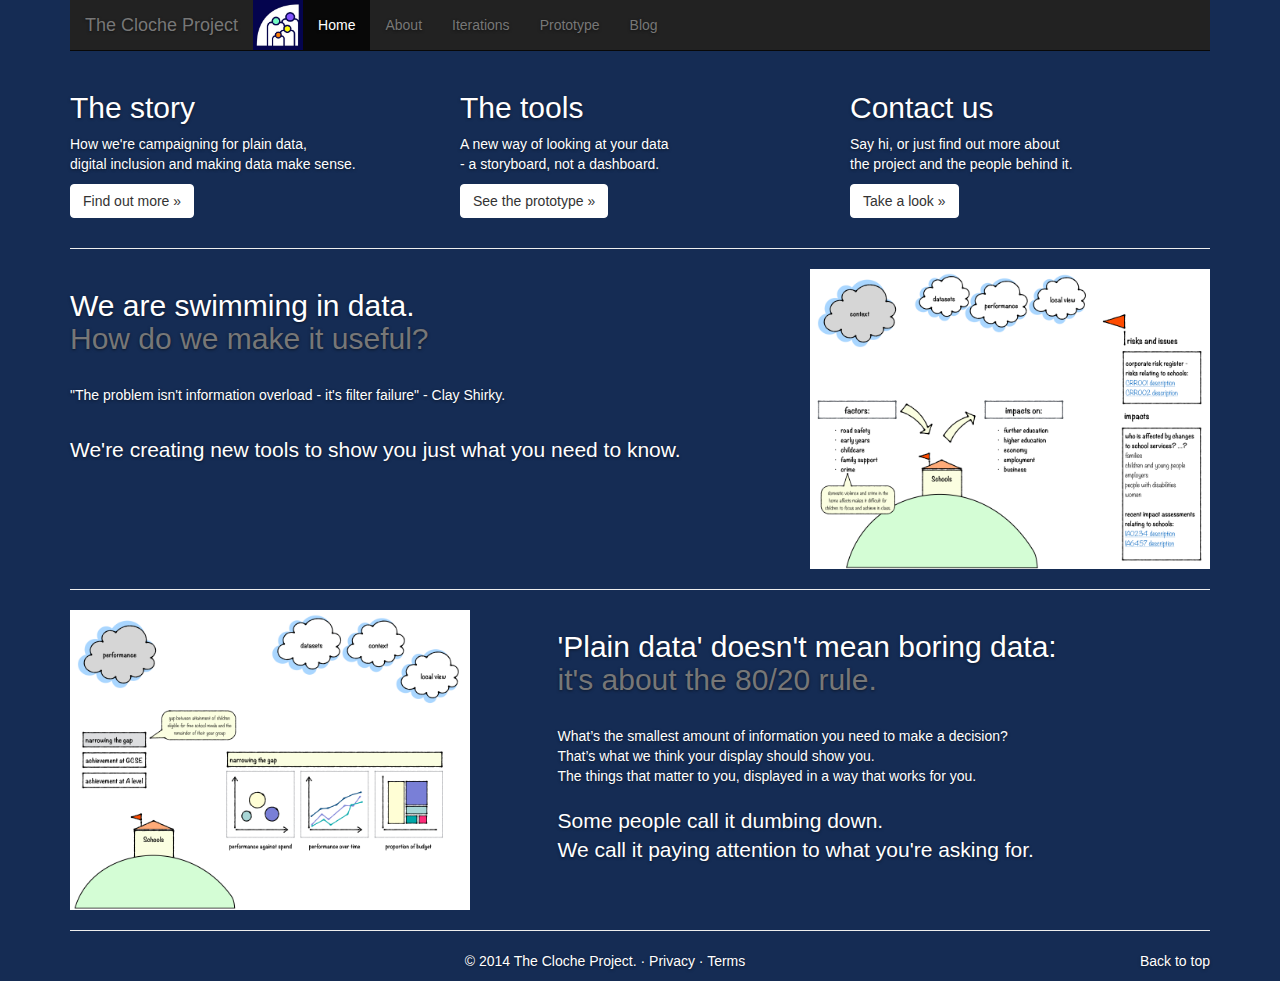
<file: index.html>
<!DOCTYPE html>

<html lang="en">

  <head>

    <meta charset="utf-8">

    <meta http-equiv="X-UA-Compatible" content="IE=edge">

    <meta name="viewport" content="width=device-width, initial-scale=1">

    <meta name="description" content="">

    <meta name="author" content="">

    <link rel="shortcut icon" href="assets/ico/favicon.ico">



    <title>The Cloche Project</title>



    <!-- Bootstrap core CSS -->

    <link href="css/bootstrap.min.css" rel="stylesheet">
    
     <!-- Custom styles for this template -->
     
    <link href="css/cover.css" rel="stylesheet">




    <!-- Just for debugging purposes. Don't actually copy this line! -->

    <!--[if lt IE 9]><script src="assets/js/ie8-responsive-file-warning.js"></script><![endif]-->



    <!-- HTML5 shim and Respond.js IE8 support of HTML5 elements and media queries -->

    <!--[if lt IE 9]>

      <script src="https://oss.maxcdn.com/libs/html5shiv/3.7.0/html5shiv.js"></script>

      <script src="https://oss.maxcdn.com/libs/respond.js/1.4.2/respond.min.js"></script>

    <![endif]-->



    <!-- Custom styles for this template -->


    <style type="text/css">

<!--

.style1 {color: #F0F0F0}

-->

    </style>

</head>

<!-- NAVBAR

================================================== -->

  <body>

    <div class="navbar-wrapper">

      <div class="container">



        <div class="navbar navbar-inverse navbar-static-top" role="navigation">

          <div class="container">

            <div class="navbar-header">

              <button type="button" class="navbar-toggle" data-toggle="collapse" data-target=".navbar-collapse">

                <span class="sr-only">Toggle navigation</span>

                <span class="icon-bar"></span>

                <span class="icon-bar"></span>

                <span class="icon-bar"></span>

              </button>

              <a class="navbar-brand" href="#">The Cloche Project</a>

            </div>

            <div class="navbar-collapse collapse">

              <ul class="nav navbar-nav">
              
              	<li><img src="assets/logo.jpg" width="50px" height="50px"></li>

                <li class="active"><a href="#">Home</a></li>

                <li><a href="about.html">About</a></li>
                
                <li><a href="iterations.html">Iterations</a></li>
                
                <li><a href="prototype.html">Prototype</a></li>
                
                <li><a href="http://www.theclocheproject.co.uk/blog">Blog</a></li>

              </ul>

            </div>

          </div>

        </div>



      </div>

    </div>


    <!-- Marketing messaging and featurettes

    ================================================== -->

    <!-- Wrap the rest of the page in another container to center all the content. -->



    <div class="container marketing">



      <!-- Three columns of text below the carousel -->

      <div class="row">

        <div class="col-lg-4">


          <h2 align="left">The story</h2>

          <p align="left">How we're campaigning for plain data, <br>digital inclusion and making data make sense.</p>

          <p align="left"><a class="btn btn-default" href="http://www.theclocheproject.co.uk/blog" role="button">Find out more &raquo;</a></p>

        </div><!-- /.col-lg-4 -->

        <div class="col-lg-4">

          

          <h2 align="left">The tools</h2>

          <p align="left">A new way of looking at your data <br>- a storyboard, not a dashboard.</p>

          <p align="left"><a class="btn btn-default" href="prototype.html" role="button">See the prototype &raquo;</a></p>

        </div><!-- /.col-lg-4 -->

        <div class="col-lg-4">

          

          <h2 align="left">Contact us</h2>

          <p align="left">Say hi, or just find out more about <br>the project and the people behind it.</p>

          <p align="left"><a class="btn btn-default" href="about.html" role="button">Take a look &raquo;</a></p>

        </div><!-- /.col-lg-4 -->

      </div><!-- /.row -->





      <!-- START THE FEATURETTES -->



      <hr class="featurette-divider">



      <div class="row featurette">

        <div class="col-md-7">

          <h2 align = "left" class="featurette-heading">We are swimming in data. <br><span class="text-muted">How do we make it useful?</span></h2>

          <br>
          
          <p align = "left">"The problem isn't information overload - it's filter failure" - Clay Shirky.</p>
          
          <br>

		  <p align = "left" class="lead">We're creating new tools to show you just what you need to know.</p>

        </div>

        <div class="col-md-5">

          <img align = "right" src="assets/context.jpg" width="400" class="featurette-image img-responsive">

        </div>

      </div>



      <hr class="featurette-divider">



      <div class="row featurette">

       <div class="col-md-5">

          <img src="assets/performance.jpg" width="400" class="featurette-image img-responsive">

      </div>

        <div class="col-md-7">

         <h2 align = "left" class="featurette-heading">'Plain data' doesn't mean boring data: <br><span class="text-muted">it's about the 80/20 rule.</span></h2>
        <br>
          <p align="left">What’s the smallest amount of information you need to make a decision? <br>That’s what we think your display should show you. <br>The things that matter to you, displayed in a way that works for you. <br/>
          <h3 align="left" class="lead">Some people call it dumbing down.<br>
          We call it paying attention to what you're asking for.</h3></p>

        </div>

      </div>
       



      <hr class="featurette-divider">



      <!-- /END THE FEATURETTES -->





      <!-- FOOTER -->

      <footer>

        <p class="pull-right"><a href="#">Back to top</a></p>

        <p>&copy; 2014 The Cloche Project. &middot; <a href="#">Privacy</a> &middot; <a href="#">Terms</a></p>

      </footer>



    </div><!-- /.container -->





    <!-- Bootstrap core JavaScript

    ================================================== -->

    <!-- Placed at the end of the document so the pages load faster -->

    <script src="https://ajax.googleapis.com/ajax/libs/jquery/1.11.0/jquery.min.js"></script>

    <script src="js/bootstrap.min.js"></script>

    <script src="assets/js/docs.min.js"></script>

  </body>

</html>
</file>
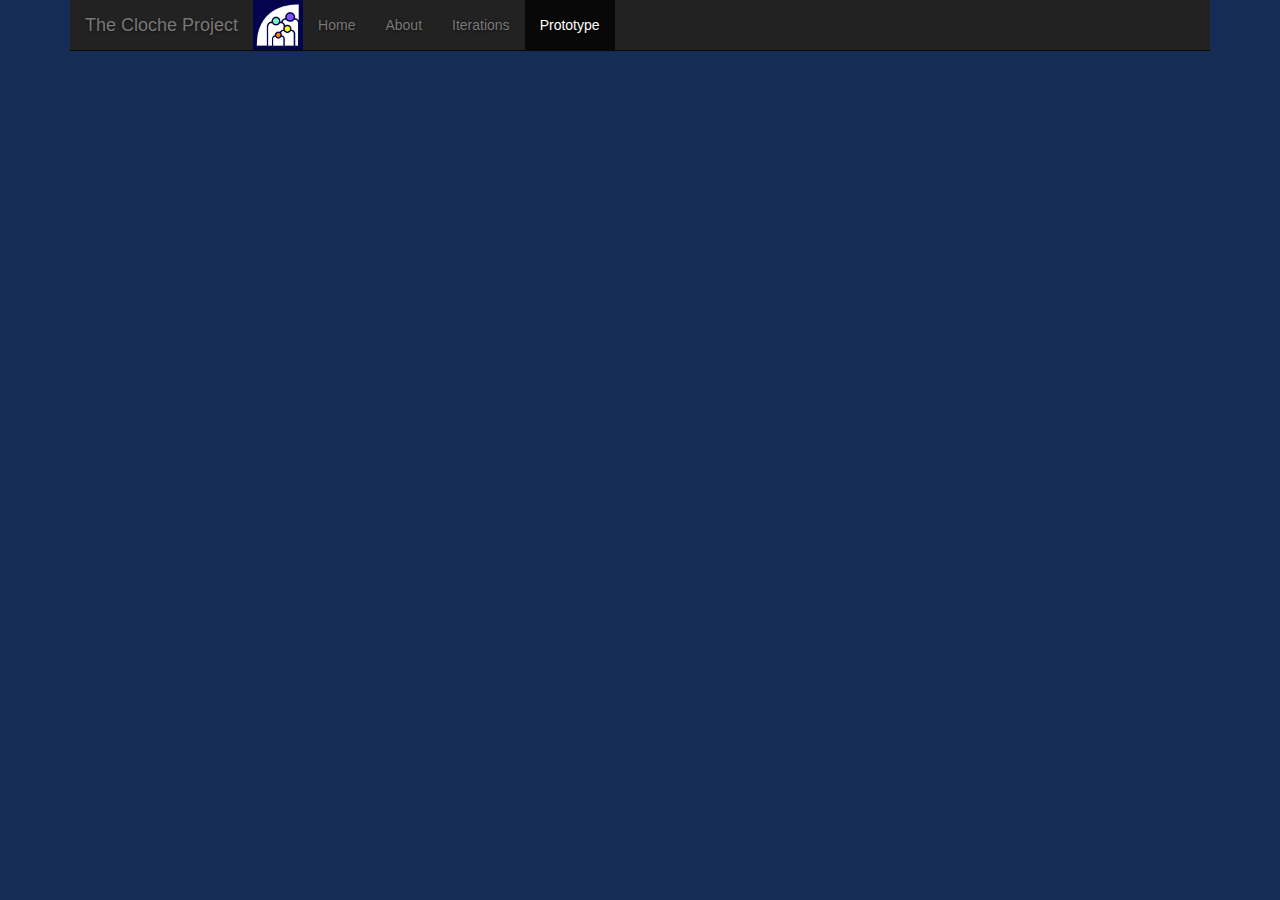
<file: chart.html>
<!DOCTYPE html>

<html lang="en">

  <head>

    <meta charset="utf-8">

    <meta http-equiv="X-UA-Compatible" content="IE=edge">

    <meta name="viewport" content="width=device-width, initial-scale=1">

    <meta name="description" content="">

    <meta name="author" content="">

    <link rel="shortcut icon" href="assets/ico/favicon.ico">



    <title>The Cloche Project</title>



    <!-- Bootstrap core CSS -->

    <link href="css/bootstrap.min.css" rel="stylesheet">

 <!-- Custom styles for this template -->
     
    <link href="css/cover.css" rel="stylesheet">


    <!-- Just for debugging purposes. Don't actually copy this line! -->

    <!--[if lt IE 9]><script src="assets/js/ie8-responsive-file-warning.js"></script><![endif]-->



    <!-- HTML5 shim and Respond.js IE8 support of HTML5 elements and media queries -->

    <!--[if lt IE 9]>

      <script src="https://oss.maxcdn.com/libs/html5shiv/3.7.0/html5shiv.js"></script>

      <script src="https://oss.maxcdn.com/libs/respond.js/1.4.2/respond.min.js"></script>

    <![endif]-->



    <!-- Custom styles for this template -->


    <style type="text/css">

<!--

.style1 {color: #F0F0F0}

-->

    </style>

</head>

<!-- NAVBAR

================================================== -->

  <body>

    <div class="navbar-wrapper">

      <div class="container">



        <div class="navbar navbar-inverse navbar-static-top" role="navigation">

          <div class="container">

            <div class="navbar-header">

              <button type="button" class="navbar-toggle" data-toggle="collapse" data-target=".navbar-collapse">

                <span class="sr-only">Toggle navigation</span>

                <span class="icon-bar"></span>

                <span class="icon-bar"></span>

                <span class="icon-bar"></span>

              </button>

              <a class="navbar-brand" href="index.html">The Cloche Project</a>

            </div>

            <div class="navbar-collapse collapse">

              <ul class="nav navbar-nav">
              
              	<li><img src="assets/logo.jpg" width="50px" height="50px"></li>

                <li><a href="index.html">Home</a></li>

                <li><a href="about.html">About</a></li>
                
                <li><a href="iterations.html">Iterations</a></li>
                
                <li class="active"><a href="#">Prototype</a></li>

              </ul>

            </div>

          </div>

        </div>



      </div>

    </div>


    <!-- Marketing messaging and featurettes

    ================================================== -->
    
<div class="container">


<iframe src="http://cf.datawrapper.de/eJH7f/1/" frameborder="0" allowtransparency="true" allowfullscreen="allowfullscreen" webkitallowfullscreen="webkitallowfullscreen" mozallowfullscreen="mozallowfullscreen" oallowfullscreen="oallowfullscreen" msallowfullscreen="msallowfullscreen" width="600" height="400"></iframe>
<!--<map name="toytown"> ==-->
<!--<area shape="polygon" coords="19,44,45,11,87,37,82,76,49,98" href="http://www.trees.com/save.html"> ==-->
<!--<area shape="rect" coords="120,290,220,340" href="context.html">==-->
<!--<area shape="circle" coords="68,211,35" href="http://www.trees.com/plantations.html"> ==-->
<!--</map> ==-->

</div>
</file>
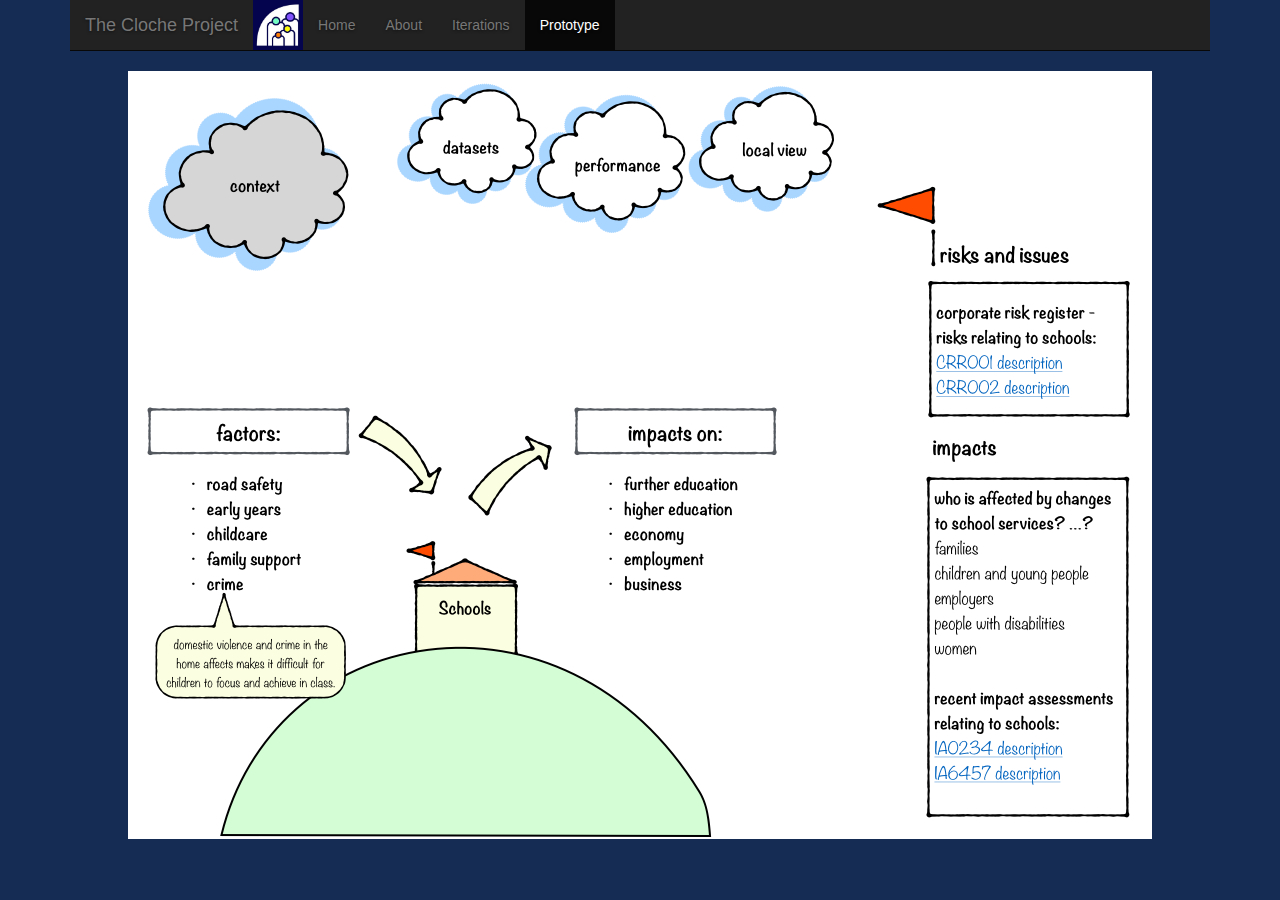
<file: context.html>
<!DOCTYPE html>

<html lang="en">

  <head>

    <meta charset="utf-8">

    <meta http-equiv="X-UA-Compatible" content="IE=edge">

    <meta name="viewport" content="width=device-width, initial-scale=1">

    <meta name="description" content="">

    <meta name="author" content="">

    <link rel="shortcut icon" href="assets/ico/favicon.ico">



    <title>The Cloche Project</title>



    <!-- Bootstrap core CSS -->

    <link href="css/bootstrap.min.css" rel="stylesheet">
    
     <!-- Custom styles for this template -->
     
    <link href="css/cover.css" rel="stylesheet">



    <!-- Just for debugging purposes. Don't actually copy this line! -->

    <!--[if lt IE 9]><script src="assets/js/ie8-responsive-file-warning.js"></script><![endif]-->



    <!-- HTML5 shim and Respond.js IE8 support of HTML5 elements and media queries -->

    <!--[if lt IE 9]>

      <script src="https://oss.maxcdn.com/libs/html5shiv/3.7.0/html5shiv.js"></script>

      <script src="https://oss.maxcdn.com/libs/respond.js/1.4.2/respond.min.js"></script>

    <![endif]-->



    <!-- Custom styles for this template -->


    <style type="text/css">

<!--

.style1 {color: #F0F0F0}

-->

    </style>

</head>

<!-- NAVBAR

================================================== -->

  <body>

    <div class="navbar-wrapper">

      <div class="container">



        <div class="navbar navbar-inverse navbar-static-top" role="navigation">

          <div class="container">

            <div class="navbar-header">

              <button type="button" class="navbar-toggle" data-toggle="collapse" data-target=".navbar-collapse">

                <span class="sr-only">Toggle navigation</span>

                <span class="icon-bar"></span>

                <span class="icon-bar"></span>

                <span class="icon-bar"></span>

              </button>

              <a class="navbar-brand" href="index.html">The Cloche Project</a>

            </div>

            <div class="navbar-collapse collapse">

              <ul class="nav navbar-nav">
              
              	<li><img src="assets/logo.jpg" width="50px" height="50px"></li>

                <li><a href="index.html">Home</a></li>

                <li><a href="about.html">About</a></li>
                
                <li><a href="iterations.html">Iterations</a></li>
                
                <li class="active"><a href="#">Prototype</a></li>

              </ul>

            </div>

          </div>

        </div>



      </div>

    </div>


    <!-- Marketing messaging and featurettes

    ================================================== -->
    
<div class="container">


<img src="assets/context.jpg" width="1024" height="768">
<!--<map name="toytown"> ==-->
<!--<area shape="polygon" coords="19,44,45,11,87,37,82,76,49,98" href="http://www.trees.com/save.html"> ==-->
<!--<area shape="rect" coords="120,290,220,340" href="context.html">==-->
<!--<area shape="circle" coords="68,211,35" href="http://www.trees.com/plantations.html"> ==-->
<!--</map> ==-->

</div>
</file>
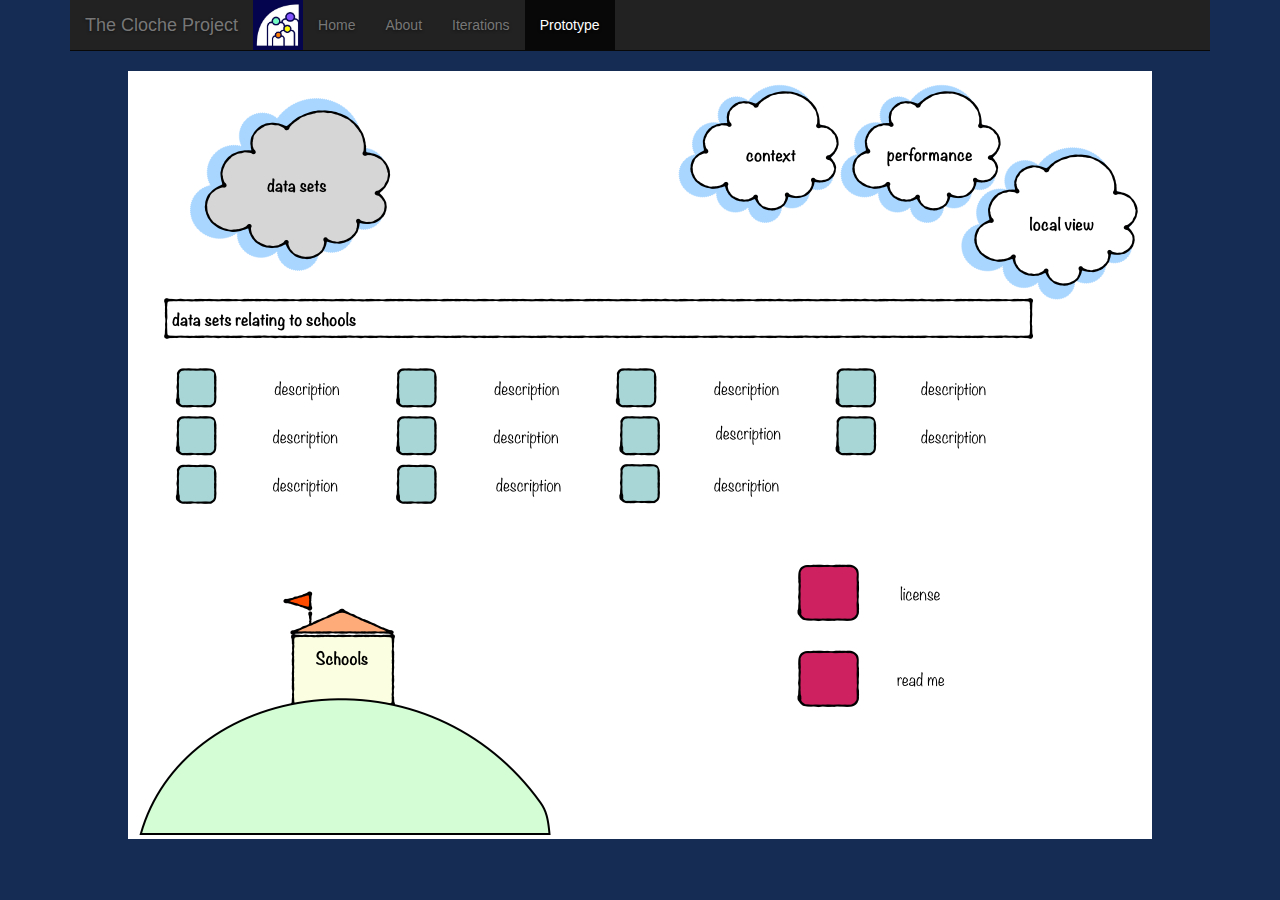
<file: datasets.html>
<!DOCTYPE html>

<html lang="en">

  <head>

    <meta charset="utf-8">

    <meta http-equiv="X-UA-Compatible" content="IE=edge">

    <meta name="viewport" content="width=device-width, initial-scale=1">

    <meta name="description" content="">

    <meta name="author" content="">

    <link rel="shortcut icon" href="assets/ico/favicon.ico">



    <title>The Cloche Project</title>



    <!-- Bootstrap core CSS -->

    <link href="css/bootstrap.min.css" rel="stylesheet">
    
     <!-- Custom styles for this template -->
     
    <link href="css/cover.css" rel="stylesheet">



    <!-- Just for debugging purposes. Don't actually copy this line! -->

    <!--[if lt IE 9]><script src="assets/js/ie8-responsive-file-warning.js"></script><![endif]-->



    <!-- HTML5 shim and Respond.js IE8 support of HTML5 elements and media queries -->

    <!--[if lt IE 9]>

      <script src="https://oss.maxcdn.com/libs/html5shiv/3.7.0/html5shiv.js"></script>

      <script src="https://oss.maxcdn.com/libs/respond.js/1.4.2/respond.min.js"></script>

    <![endif]-->



    <!-- Custom styles for this template -->


    <style type="text/css">

<!--

.style1 {color: #F0F0F0}

-->

    </style>

</head>

<!-- NAVBAR

================================================== -->

  <body>

    <div class="navbar-wrapper">

      <div class="container">



        <div class="navbar navbar-inverse navbar-static-top" role="navigation">

          <div class="container">

            <div class="navbar-header">

              <button type="button" class="navbar-toggle" data-toggle="collapse" data-target=".navbar-collapse">

                <span class="sr-only">Toggle navigation</span>

                <span class="icon-bar"></span>

                <span class="icon-bar"></span>

                <span class="icon-bar"></span>

              </button>

              <a class="navbar-brand" href="index.html">The Cloche Project</a>

            </div>

            <div class="navbar-collapse collapse">

              <ul class="nav navbar-nav">
              
              	<li><img src="assets/logo.jpg" width="50px" height="50px"></li>

                <li><a href="index.html">Home</a></li>

                <li><a href="about.html">About</a></li>
                
                <li><a href="iterations.html">Iterations</a></li>
                
                <li class="active"><a href="#">Prototype</a></li>

              </ul>

            </div>

          </div>

        </div>



      </div>

    </div>


    <!-- Marketing messaging and featurettes

    ================================================== -->
    
<div class="container">


<img src="assets/datasets.jpg" width="1024" height="768">
<!--<map name="toytown"> ==-->
<!--<area shape="polygon" coords="19,44,45,11,87,37,82,76,49,98" href="http://www.trees.com/save.html"> ==-->
<!--<area shape="rect" coords="120,290,220,340" href="context.html">==-->
<!--<area shape="circle" coords="68,211,35" href="http://www.trees.com/plantations.html"> ==-->
<!--</map> ==-->

</div>
</file>
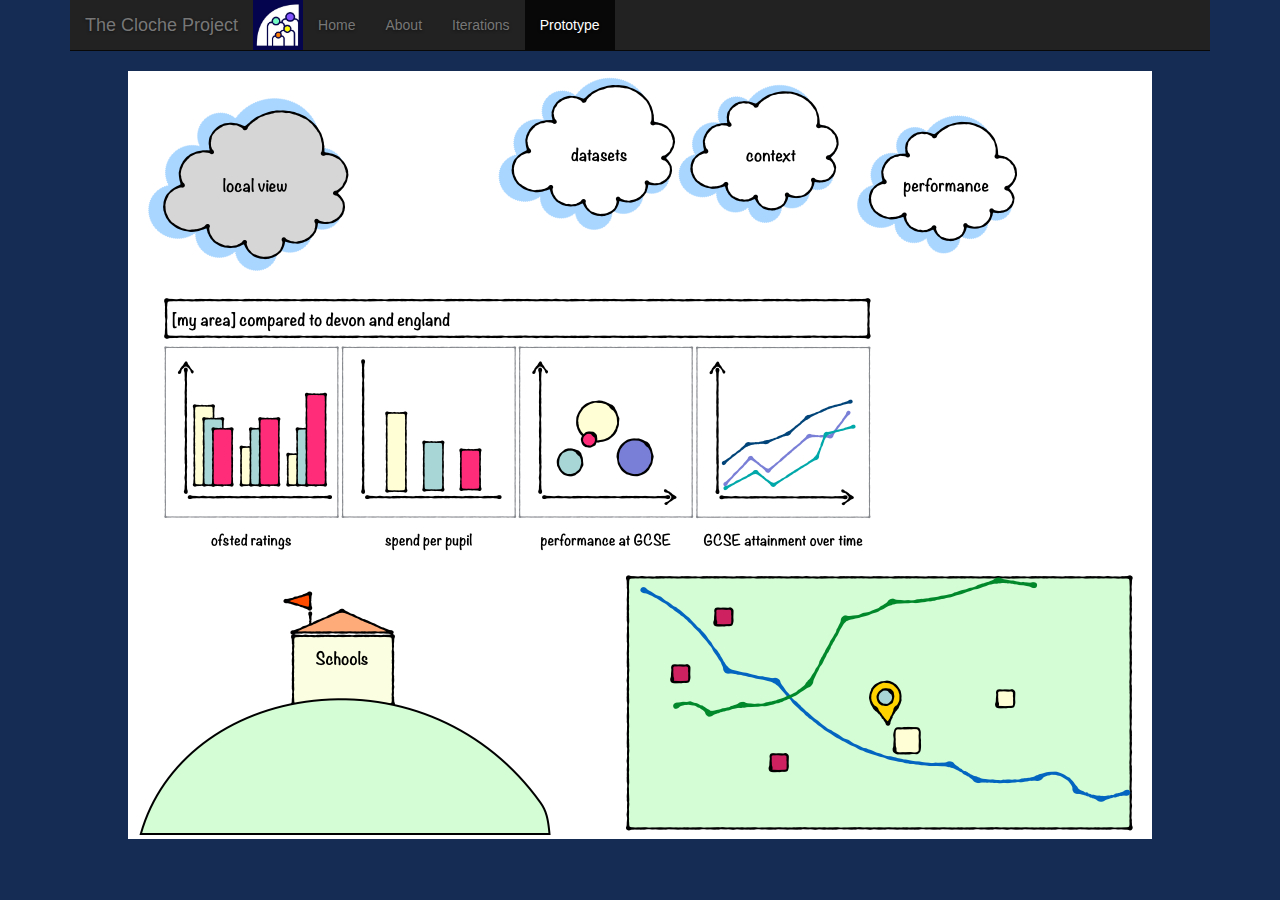
<file: localview.html>
<!DOCTYPE html>

<html lang="en">

  <head>

    <meta charset="utf-8">

    <meta http-equiv="X-UA-Compatible" content="IE=edge">

    <meta name="viewport" content="width=device-width, initial-scale=1">

    <meta name="description" content="">

    <meta name="author" content="">

    <link rel="shortcut icon" href="assets/ico/favicon.ico">



    <title>The Cloche Project</title>



    <!-- Bootstrap core CSS -->

    <link href="css/bootstrap.min.css" rel="stylesheet">
    
     <!-- Custom styles for this template -->
     
    <link href="css/cover.css" rel="stylesheet">



    <!-- Just for debugging purposes. Don't actually copy this line! -->

    <!--[if lt IE 9]><script src="assets/js/ie8-responsive-file-warning.js"></script><![endif]-->



    <!-- HTML5 shim and Respond.js IE8 support of HTML5 elements and media queries -->

    <!--[if lt IE 9]>

      <script src="https://oss.maxcdn.com/libs/html5shiv/3.7.0/html5shiv.js"></script>

      <script src="https://oss.maxcdn.com/libs/respond.js/1.4.2/respond.min.js"></script>

    <![endif]-->



    <!-- Custom styles for this template -->


    <style type="text/css">

<!--

.style1 {color: #F0F0F0}

-->

    </style>

</head>

<!-- NAVBAR

================================================== -->

  <body>

    <div class="navbar-wrapper">

      <div class="container">



        <div class="navbar navbar-inverse navbar-static-top" role="navigation">

          <div class="container">

            <div class="navbar-header">

              <button type="button" class="navbar-toggle" data-toggle="collapse" data-target=".navbar-collapse">

                <span class="sr-only">Toggle navigation</span>

                <span class="icon-bar"></span>

                <span class="icon-bar"></span>

                <span class="icon-bar"></span>

              </button>

              <a class="navbar-brand" href="index.html">The Cloche Project</a>

            </div>

            <div class="navbar-collapse collapse">

              <ul class="nav navbar-nav">
              
              	<li><img src="assets/logo.jpg" width="50px" height="50px"></li>

                <li><a href="index.html">Home</a></li>

                <li><a href="about.html">About</a></li>
                
                <li><a href="iterations.html">Iterations</a></li>
                
                <li class="active"><a href="#">Prototype</a></li>

              </ul>

            </div>

          </div>

        </div>



      </div>

    </div>


    <!-- Marketing messaging and featurettes

    ================================================== -->
    
<div class="container">


<img src="assets/localview.jpg" width="1024" height="768">
<!--<map name="toytown"> ==-->
<!--<area shape="polygon" coords="19,44,45,11,87,37,82,76,49,98" href="http://www.trees.com/save.html"> ==-->
<!--<area shape="rect" coords="120,290,220,340" href="context.html">==-->
<!--<area shape="circle" coords="68,211,35" href="http://www.trees.com/plantations.html"> ==-->
<!--</map> ==-->

</div>
</file>
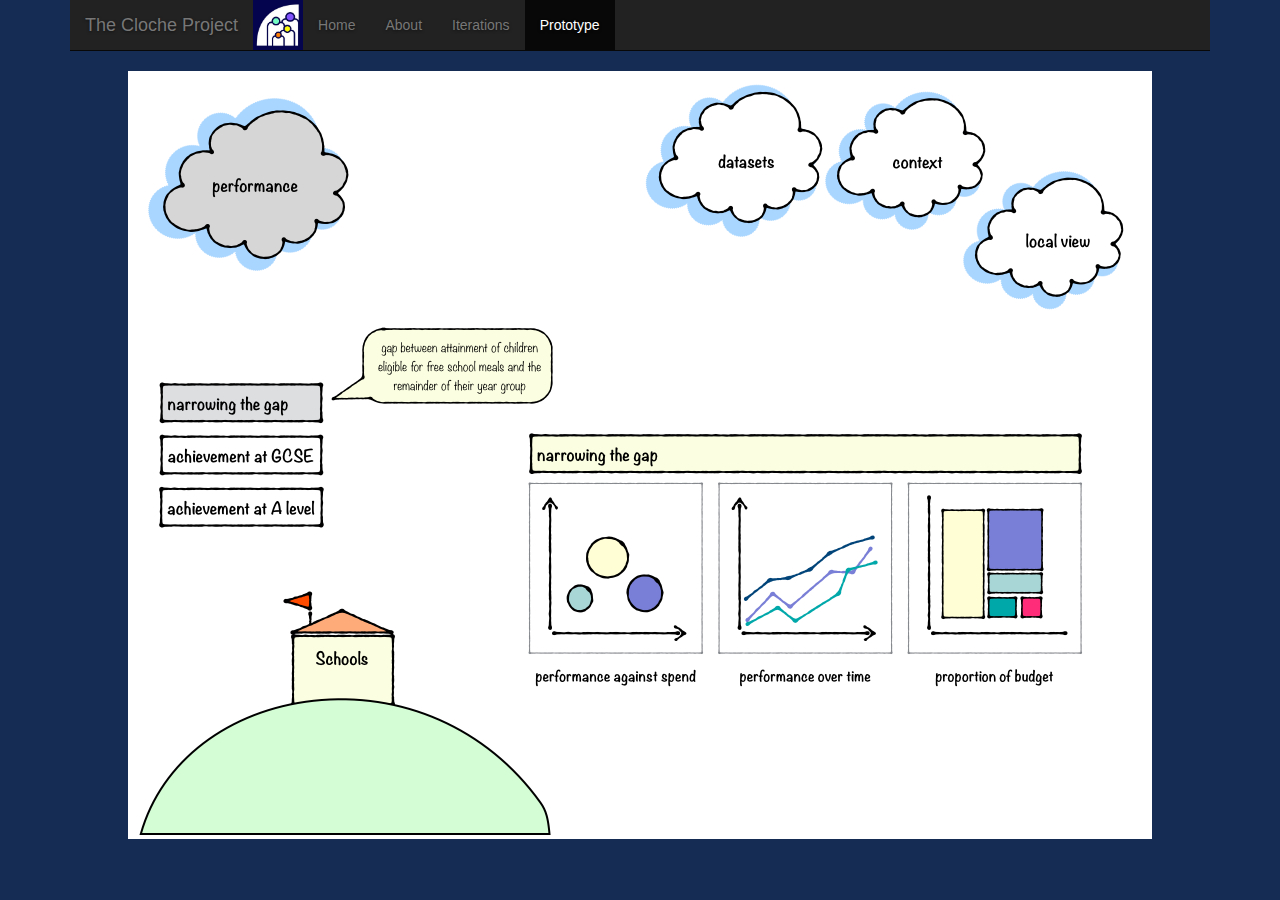
<file: performance.html>
<!DOCTYPE html>

<html lang="en">

  <head>

    <meta charset="utf-8">

    <meta http-equiv="X-UA-Compatible" content="IE=edge">

    <meta name="viewport" content="width=device-width, initial-scale=1">

    <meta name="description" content="">

    <meta name="author" content="">

    <link rel="shortcut icon" href="assets/ico/favicon.ico">



    <title>The Cloche Project</title>



    <!-- Bootstrap core CSS -->

    <link href="css/bootstrap.min.css" rel="stylesheet">

 <!-- Custom styles for this template -->
     
    <link href="css/cover.css" rel="stylesheet">


    <!-- Just for debugging purposes. Don't actually copy this line! -->

    <!--[if lt IE 9]><script src="assets/js/ie8-responsive-file-warning.js"></script><![endif]-->



    <!-- HTML5 shim and Respond.js IE8 support of HTML5 elements and media queries -->

    <!--[if lt IE 9]>

      <script src="https://oss.maxcdn.com/libs/html5shiv/3.7.0/html5shiv.js"></script>

      <script src="https://oss.maxcdn.com/libs/respond.js/1.4.2/respond.min.js"></script>

    <![endif]-->



    <!-- Custom styles for this template -->


    <style type="text/css">

<!--

.style1 {color: #F0F0F0}

-->

    </style>

</head>

<!-- NAVBAR

================================================== -->

  <body>

    <div class="navbar-wrapper">

      <div class="container">



        <div class="navbar navbar-inverse navbar-static-top" role="navigation">

          <div class="container">

            <div class="navbar-header">

              <button type="button" class="navbar-toggle" data-toggle="collapse" data-target=".navbar-collapse">

                <span class="sr-only">Toggle navigation</span>

                <span class="icon-bar"></span>

                <span class="icon-bar"></span>

                <span class="icon-bar"></span>

              </button>

              <a class="navbar-brand" href="index.html">The Cloche Project</a>

            </div>

            <div class="navbar-collapse collapse">

              <ul class="nav navbar-nav">
              
              	<li><img src="assets/logo.jpg" width="50px" height="50px"></li>

                <li><a href="index.html">Home</a></li>

                <li><a href="about.html">About</a></li>
                
                <li><a href="iterations.html">Iterations</a></li>
                
                <li class="active"><a href="#">Prototype</a></li>

              </ul>

            </div>

          </div>

        </div>



      </div>

    </div>


    <!-- Marketing messaging and featurettes

    ================================================== -->
    
<div class="container">


<img src="assets/performance.jpg" width="1024" height="768">
<!--<map name="toytown"> ==-->
<!--<area shape="polygon" coords="19,44,45,11,87,37,82,76,49,98" href="http://www.trees.com/save.html"> ==-->
<!--<area shape="rect" coords="120,290,220,340" href="context.html">==-->
<!--<area shape="circle" coords="68,211,35" href="http://www.trees.com/plantations.html"> ==-->
<!--</map> ==-->

</div>
</file>
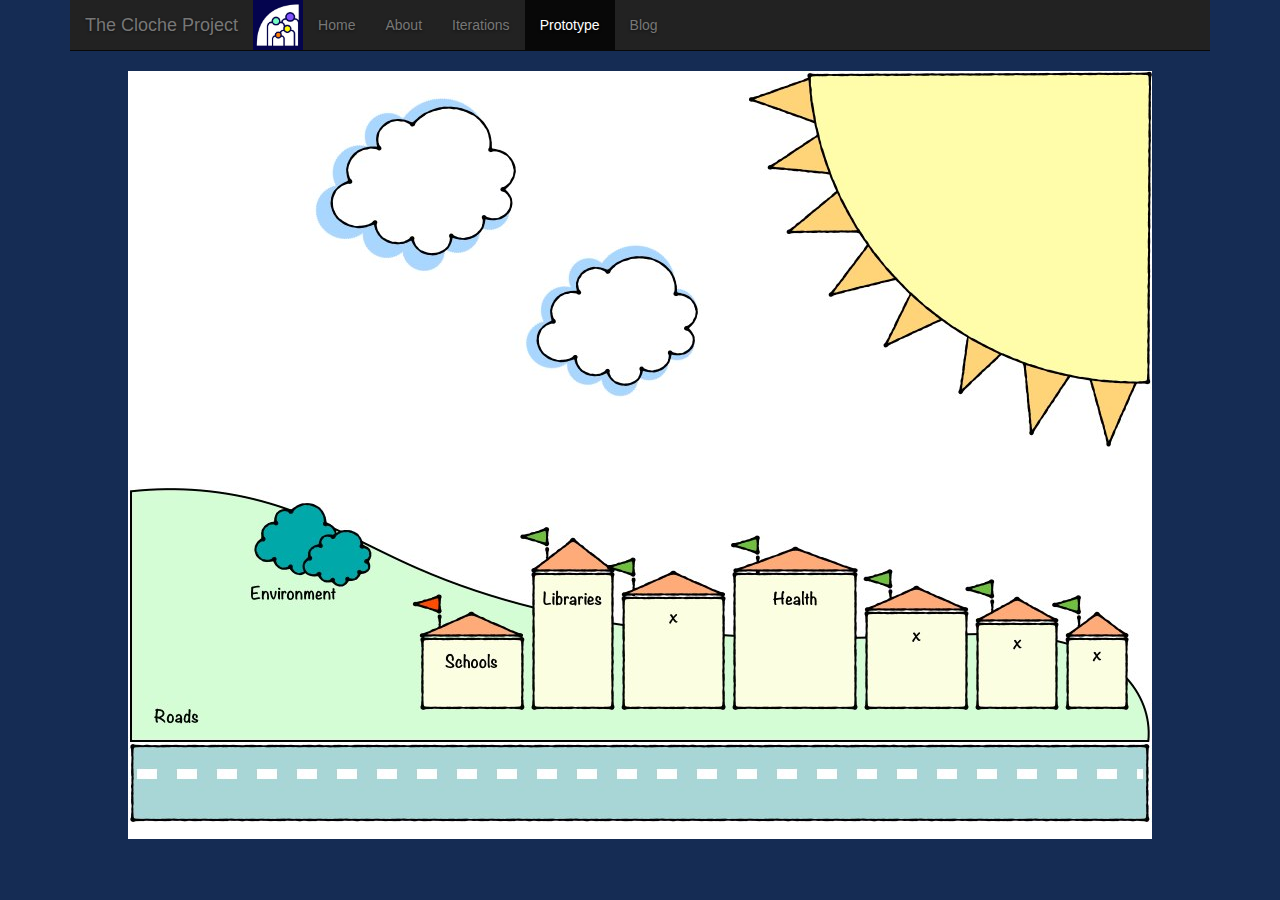
<file: prototype.html>
<!DOCTYPE html>

<html lang="en">

  <head>

    <meta charset="utf-8">

    <meta http-equiv="X-UA-Compatible" content="IE=edge">

    <meta name="viewport" content="width=device-width, initial-scale=1">

    <meta name="description" content="">

    <meta name="author" content="">

    <link rel="shortcut icon" href="assets/ico/favicon.ico">



    <title>The Cloche Project</title>



    <!-- Bootstrap core CSS -->

    <link href="css/bootstrap.min.css" rel="stylesheet">
    
      <!-- Custom styles for this template -->
    <link href="css/cover.css" rel="stylesheet">



    <!-- Just for debugging purposes. Don't actually copy this line! -->

    <!--[if lt IE 9]><script src="assets/js/ie8-responsive-file-warning.js"></script><![endif]-->



    <!-- HTML5 shim and Respond.js IE8 support of HTML5 elements and media queries -->

    <!--[if lt IE 9]>

      <script src="https://oss.maxcdn.com/libs/html5shiv/3.7.0/html5shiv.js"></script>

      <script src="https://oss.maxcdn.com/libs/respond.js/1.4.2/respond.min.js"></script>

    <![endif]-->



    <!-- Custom styles for this template -->


    <style type="text/css">

<!--

.style1 {color: #F0F0F0}

-->

    </style>

</head>

<!-- NAVBAR

================================================== -->

  <body>

    <div class="navbar-wrapper">

      <div class="container">



        <div class="navbar navbar-inverse navbar-static-top" role="navigation">

          <div class="container">

            <div class="navbar-header">

              <button type="button" class="navbar-toggle" data-toggle="collapse" data-target=".navbar-collapse">

                <span class="sr-only">Toggle navigation</span>

                <span class="icon-bar"></span>

                <span class="icon-bar"></span>

                <span class="icon-bar"></span>

              </button>

              <a class="navbar-brand" href="index.html">The Cloche Project</a>

            </div>

            <div class="navbar-collapse collapse">

              <ul class="nav navbar-nav">
              
              	<li><img src="assets/logo.jpg" width="50px" height="50px"></li>

                <li><a href="index.html">Home</a></li>

                <li><a href="about.html">About</a></li>
                
                <li><a href="iterations.html">Iterations</a></li>
                
                <li class="active"><a href="#">Prototype</a></li>
                
                <li><a href="http://www.theclocheproject.co.uk/blog">Blog</a></li>

              </ul>

            </div>

          </div>

        </div>



      </div>

    </div>


    <!-- Marketing messaging and featurettes

    ================================================== -->
    
<div class="container">


<img src="frontpage.jpg" width="1024" height="768" usemap="#toytown" border="0">
<map name="toytown">
<!--<area shape="polygon" coords="19,44,45,11,87,37,82,76,49,98" href="http://www.trees.com/save.html"> ==-->
<area shape="rect" coords="297,553,400,636" href="schools.html">
<!--<area shape="circle" coords="68,211,35" href="http://www.trees.com/plantations.html"> ==-->
</map>

</div>
</file>
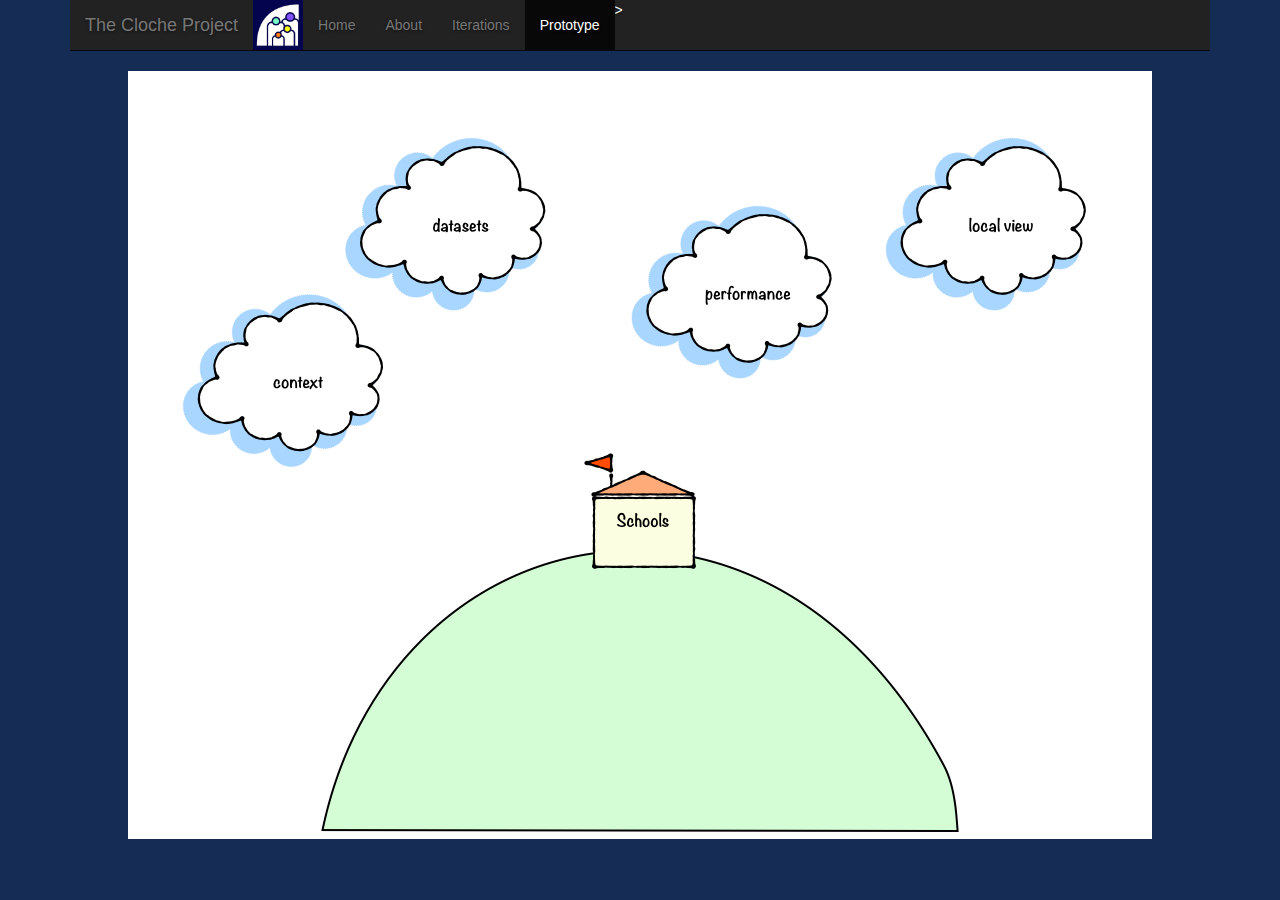
<file: schools.html>
<!DOCTYPE html>

<html lang="en">

  <head>

    <meta charset="utf-8">

    <meta http-equiv="X-UA-Compatible" content="IE=edge">

    <meta name="viewport" content="width=device-width, initial-scale=1">

    <meta name="description" content="">

    <meta name="author" content="">

    <link rel="shortcut icon" href="assets/ico/favicon.ico">



    <title>The Cloche Project</title>



    <!-- Bootstrap core CSS -->

    <link href="css/bootstrap.min.css" rel="stylesheet">
    
     <!-- Custom styles for this template -->
     
    <link href="css/cover.css" rel="stylesheet">



    <!-- Just for debugging purposes. Don't actually copy this line! -->

    <!--[if lt IE 9]><script src="assets/js/ie8-responsive-file-warning.js"></script><![endif]-->



    <!-- HTML5 shim and Respond.js IE8 support of HTML5 elements and media queries -->

    <!--[if lt IE 9]>

      <script src="https://oss.maxcdn.com/libs/html5shiv/3.7.0/html5shiv.js"></script>

      <script src="https://oss.maxcdn.com/libs/respond.js/1.4.2/respond.min.js"></script>

    <![endif]-->



    <!-- Custom styles for this template -->


    <style type="text/css">

<!--

.style1 {color: #F0F0F0}

-->

    </style>

</head>

<!-- NAVBAR

================================================== -->

  <body>

    <div class="navbar-wrapper">

      <div class="container">



        <div class="navbar navbar-inverse navbar-static-top" role="navigation">

          <div class="container">

            <div class="navbar-header">

              <button type="button" class="navbar-toggle" data-toggle="collapse" data-target=".navbar-collapse">

                <span class="sr-only">Toggle navigation</span>

                <span class="icon-bar"></span>

                <span class="icon-bar"></span>

                <span class="icon-bar"></span>

              </button>

              <a class="navbar-brand" href="index.html">The Cloche Project</a>

            </div>

            <div class="navbar-collapse collapse">

              <ul class="nav navbar-nav">
              
              	<li><img src="assets/logo.jpg" width="50px" height="50px"></li>

                <li><a href="index.html">Home</a></li>

                <li><a href="about.html">About</a></li>
                
                <li><a href="iterations.html">Iterations</a></li>
                
                <li class="active"><a href="#">Prototype</a></li>>

              </ul>

            </div>

          </div>

        </div>



      </div>

    </div>


    <!-- Marketing messaging and featurettes

    ================================================== -->
    
<div class="container">


<img src="assets/schools.jpg" width="1024" height="768" usemap="#toytown" border="0">
<map name="toytown">
<!--<area shape="polygon" coords="19,44,45,11,87,37,82,76,49,98" href="http://www.trees.com/save.html"> ==-->
<area shape="rect" coords="120,290,220,340" href="context.html">
<area shape="rect" coords="275,125,375,175" href="datasets.html">
<area shape="rect" coords="575,200,675,250" href="performance.html">
<area shape="rect" coords="820,125,920,175" href="localview.html">
<!--<area shape="circle" coords="68,211,35" href="http://www.trees.com/plantations.html"> ==-->
</map>

</div>
</file>
<file: css/cover.css>
/*
 * Globals
 */

/* Links */
a,
a:focus,
a:hover {
  color: #fff;
}

/* Custom default button */
.btn-default,
.btn-default:hover,
.btn-default:focus {
  color: #333;
  text-shadow: none; /* Prevent inheritence from `body` */
  background-color: #fff;
  border: 1px solid #fff;
}


/*
 * Base structure
 */

html,
body {
  height: 100%;
  background-color: #152C54;
}
body {
  color: #fff;
  text-align: center;
  text-shadow: 0 1px 3px rgba(0,0,0,.5);
}

/* Extra markup and styles for table-esque vertical and horizontal centering */
.site-wrapper {
  display: table;
  width: 100%;
  height: 100%; /* For at least Firefox */
  min-height: 100%;
  -webkit-box-shadow: inset 0 0 100px rgba(0,0,0,.5);
          box-shadow: inset 0 0 100px rgba(0,0,0,.5);
}
.site-wrapper-inner {
  display: table-cell;
  vertical-align: top;
}
.cover-container {
  margin-right: auto;
  margin-left: auto;
}

/* Padding for spacing */
.inner {
  padding: 30px;
}


/*
 * Header
 */
.masthead-brand {
  margin-top: 10px;
  margin-bottom: 10px;
}

.masthead-nav > li {
  display: inline-block;
}
.masthead-nav > li + li {
  margin-left: 20px;
}
.masthead-nav > li > a {
  padding-right: 0;
  padding-left: 0;
  font-size: 16px;
  font-weight: bold;
  color: #fff; /* IE8 proofing */
  color: rgba(255,255,255,.75);
  border-bottom: 2px solid transparent;
}
.masthead-nav > li > a:hover,
.masthead-nav > li > a:focus {
  background-color: transparent;
  border-bottom-color: #a9a9a9;
  border-bottom-color: rgba(255,255,255,.25);
}
.masthead-nav > .active > a,
.masthead-nav > .active > a:hover,
.masthead-nav > .active > a:focus {
  color: #fff;
  border-bottom-color: #fff;
}

@media (min-width: 768px) {
  .masthead-brand {
    float: left;
  }
  .masthead-nav {
    float: right;
  }
}


/*
 * Cover
 */

.cover {
  padding: 0 20px;
}
.cover .btn-lg {
  padding: 10px 20px;
  font-weight: bold;
}


/*
 * Footer
 */

.mastfoot {
  color: #999; /* IE8 proofing */
  color: rgba(255,255,255,.5);
}


/*
 * Affix and center
 */

@media (min-width: 768px) {
  /* Pull out the header and footer */
  .masthead {
    position: fixed;
    top: 0;
  }
  .mastfoot {
    position: fixed;
    bottom: 0;
  }
  /* Start the vertical centering */
  .site-wrapper-inner {
    vertical-align: middle;
  }
  /* Handle the widths */
  .masthead,
  .mastfoot,
  .cover-container {
    width: 100%; /* Must be percentage or pixels for horizontal alignment */
  }
}

@media (min-width: 992px) {
  .masthead,
  .mastfoot,
  .cover-container {
    width: 700px;
  }
}
</file>
